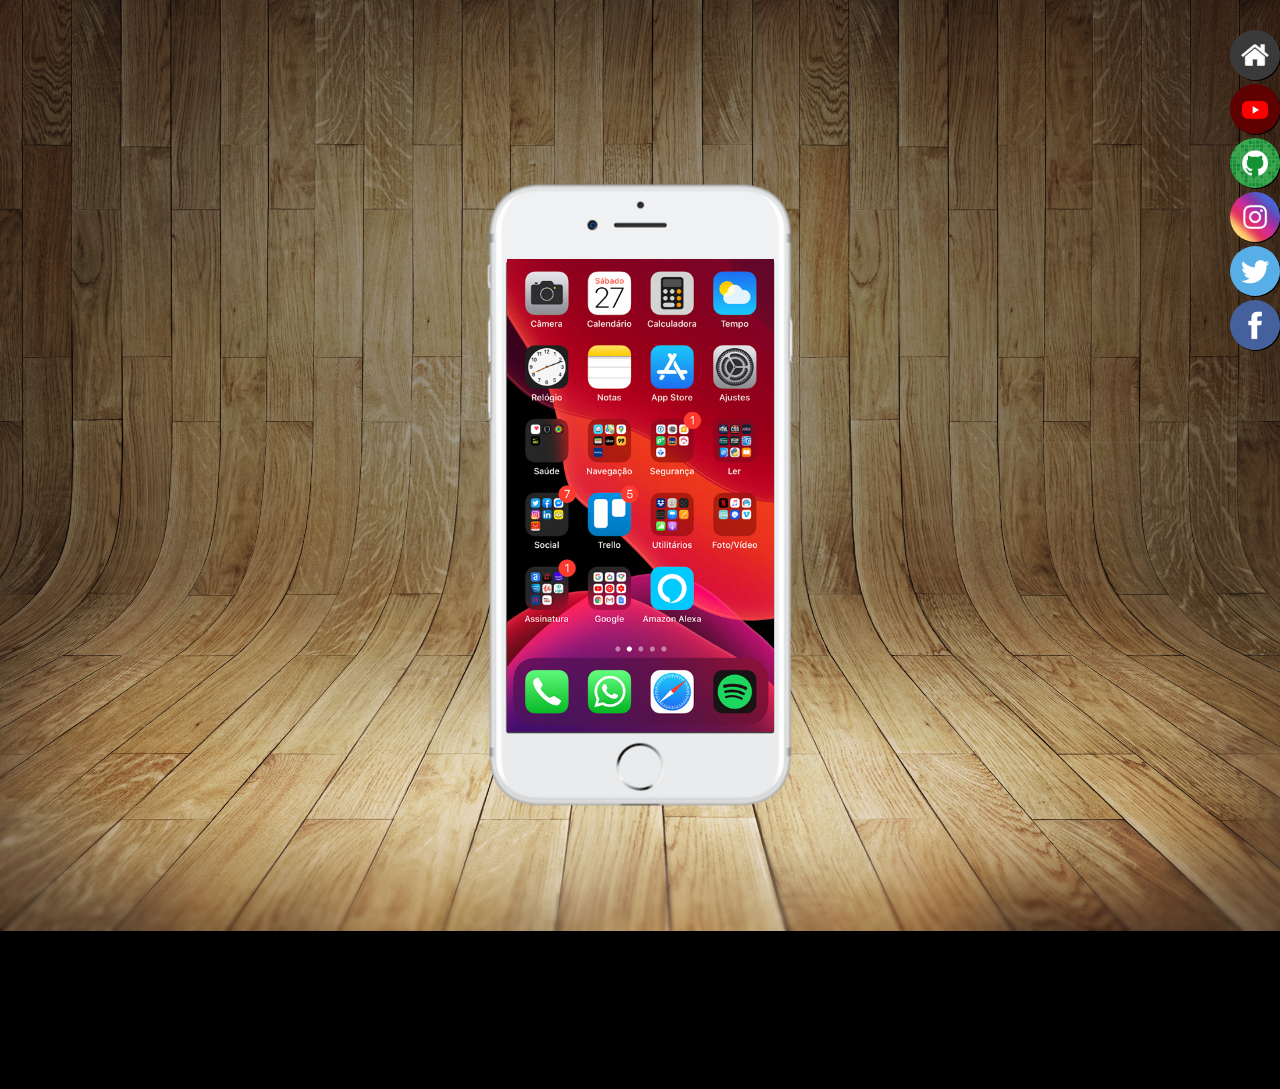
<file: index.html>
<!DOCTYPE html>
<html lang="pt-br">
<head>
    <meta charset="UTF-8">
    <meta http-equiv="X-UA-Compatible" content="IE=edge">
    <meta name="viewport" content="width=device-width, initial-scale=1.0">
    <title>Projeto redes Sociais.</title>
    <link rel="shortcut icon" href="imagens/pacote-d013/favicon.ico" type="image/x-icon">
    <link rel="stylesheet" href="style/style.css">
</head>
<body>
    <main>
        <section id="telefone">
            <iframe src="home.html" name="tela" id="tela" frameborder="0"></iframe>
        </section>
        <section id="redes-sociais">
            <a href="home.html" target="tela"><img src="imagens/pacote-d013/imagens/logo-home.jpg" alt="Home"></a> <br>
            <a href="youtube.html" target="tela"> <img src="imagens/pacote-d013/imagens/logo-youtube.jpg" alt="youtube"></a> <br>
            <a href="#" target="tela"> <img src="imagens/pacote-d013/imagens/logo-github.jpg" alt="github"></a> <br>
            <a href="#" target="tela"> <img src="imagens/pacote-d013/imagens/logo-instagram.jpg" alt="instagram"></a> <br>
            <a href="#" target="tela"> <img src="imagens/pacote-d013/imagens/logo-twitter.jpg" alt="twitter"></a> <br>
            <a href="#" target="tela"> <img src="imagens/pacote-d013/imagens/logo-facebook.jpg" alt="facebook"></a> <br>
        </section>
    </main>
</body>
</html>
</file>
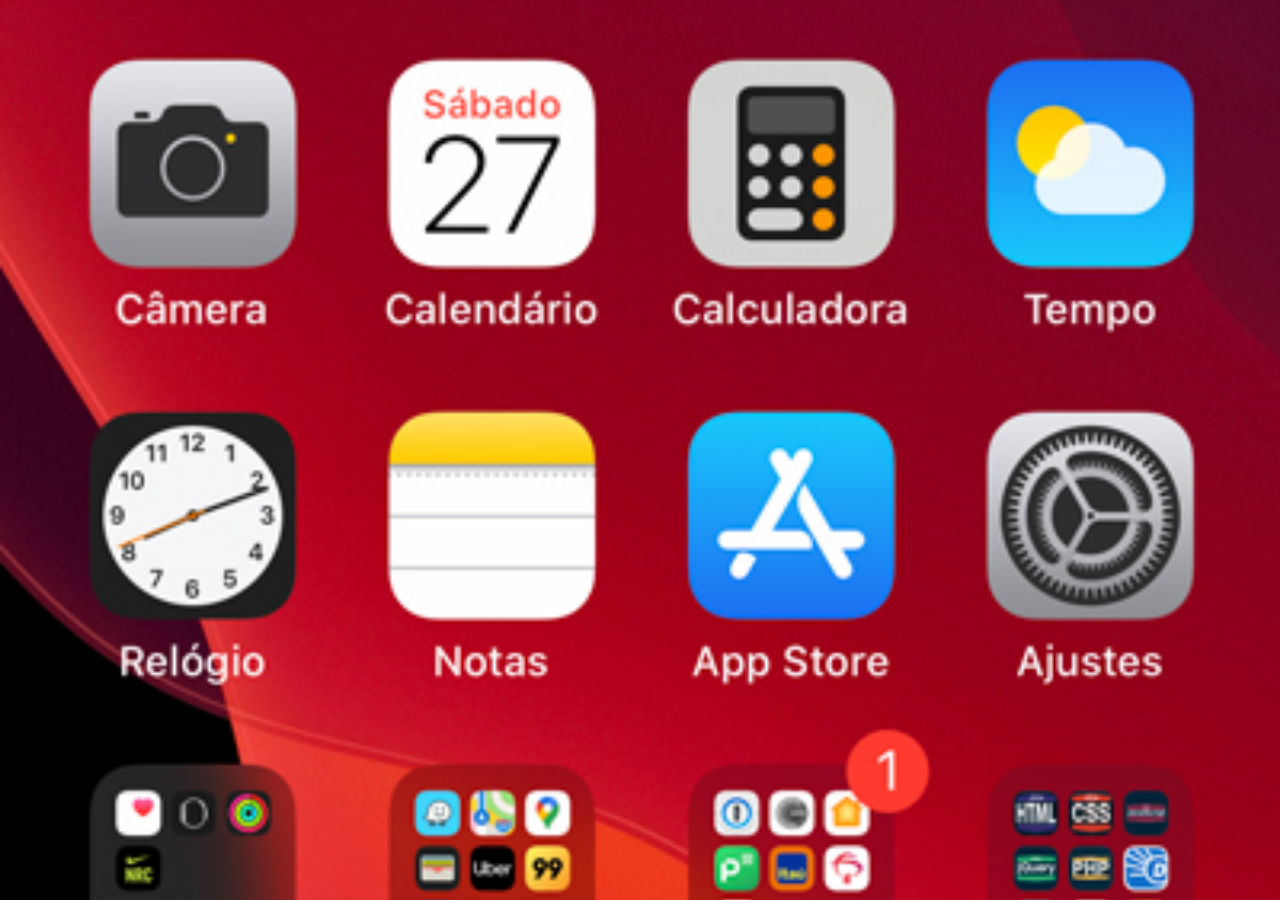
<file: home.html>
<!DOCTYPE html>
<html lang="pt-br">
<head>
    <meta charset="UTF-8">
    <meta http-equiv="X-UA-Compatible" content="IE=edge">
    <meta name="viewport" content="width=device-width, initial-scale=1.0">
    <title>Home</title>
</head>
<style>
    * {
        margin: 0px;
        padding: 0px;

    }
    body {
        height: 100vh;
        width: 100vw;
        background: black url("imagens/pacote-d013/imagens/tela-home.jpg") no-repeat top center;
        background-size: cover;
    }
</style>
<body>
    
</body>
</html>
</file>
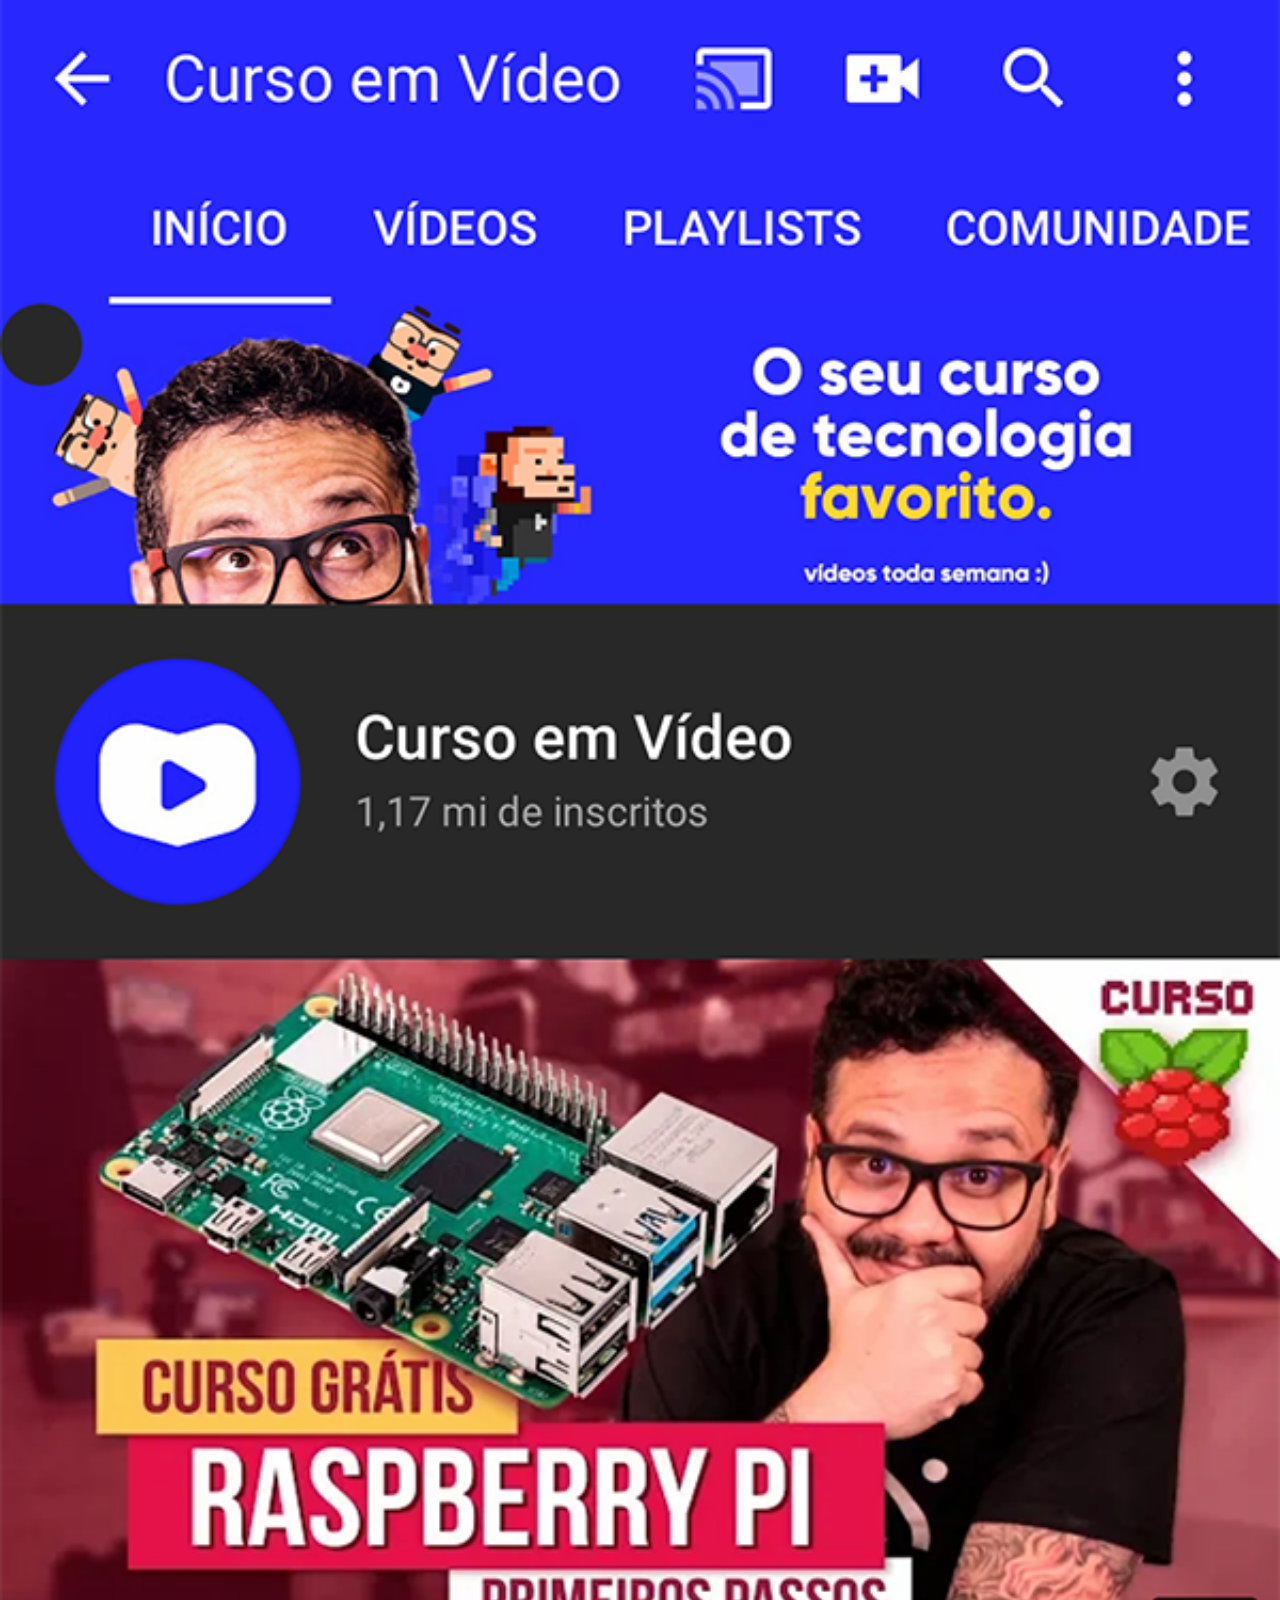
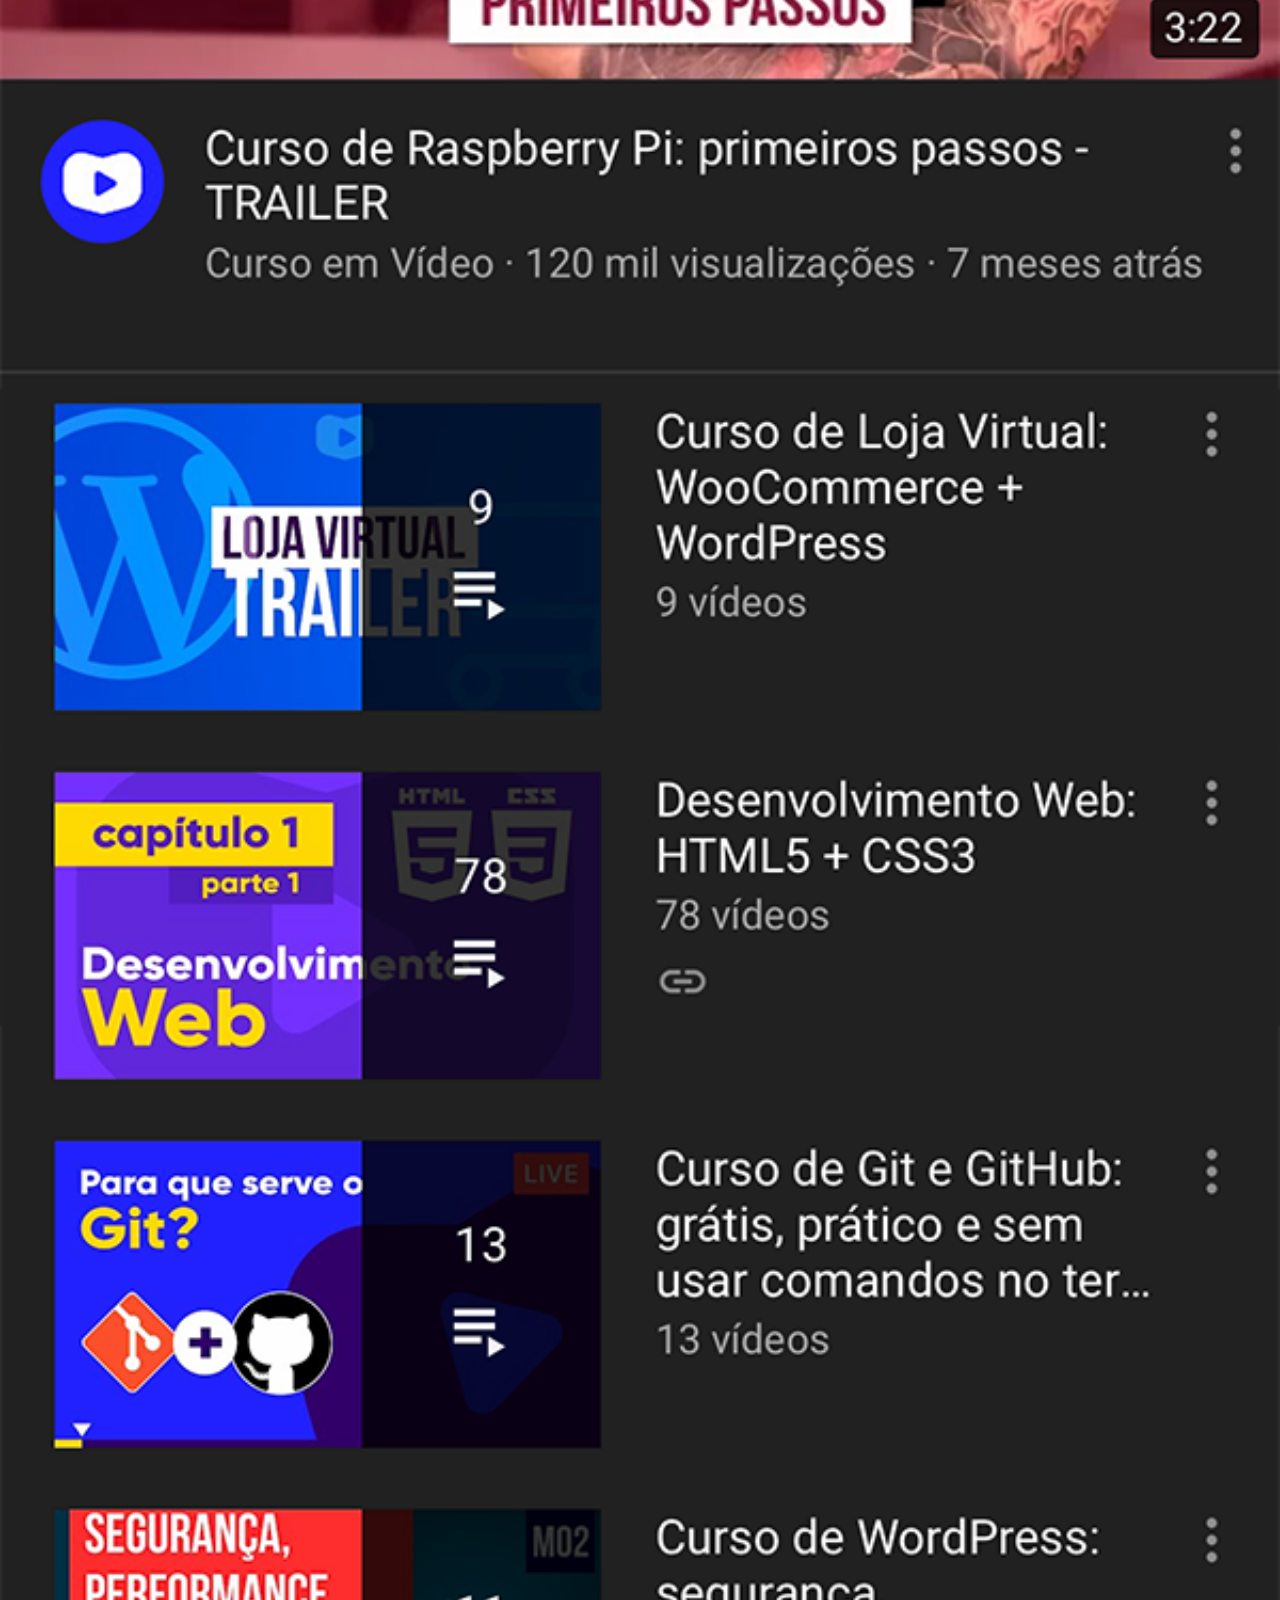
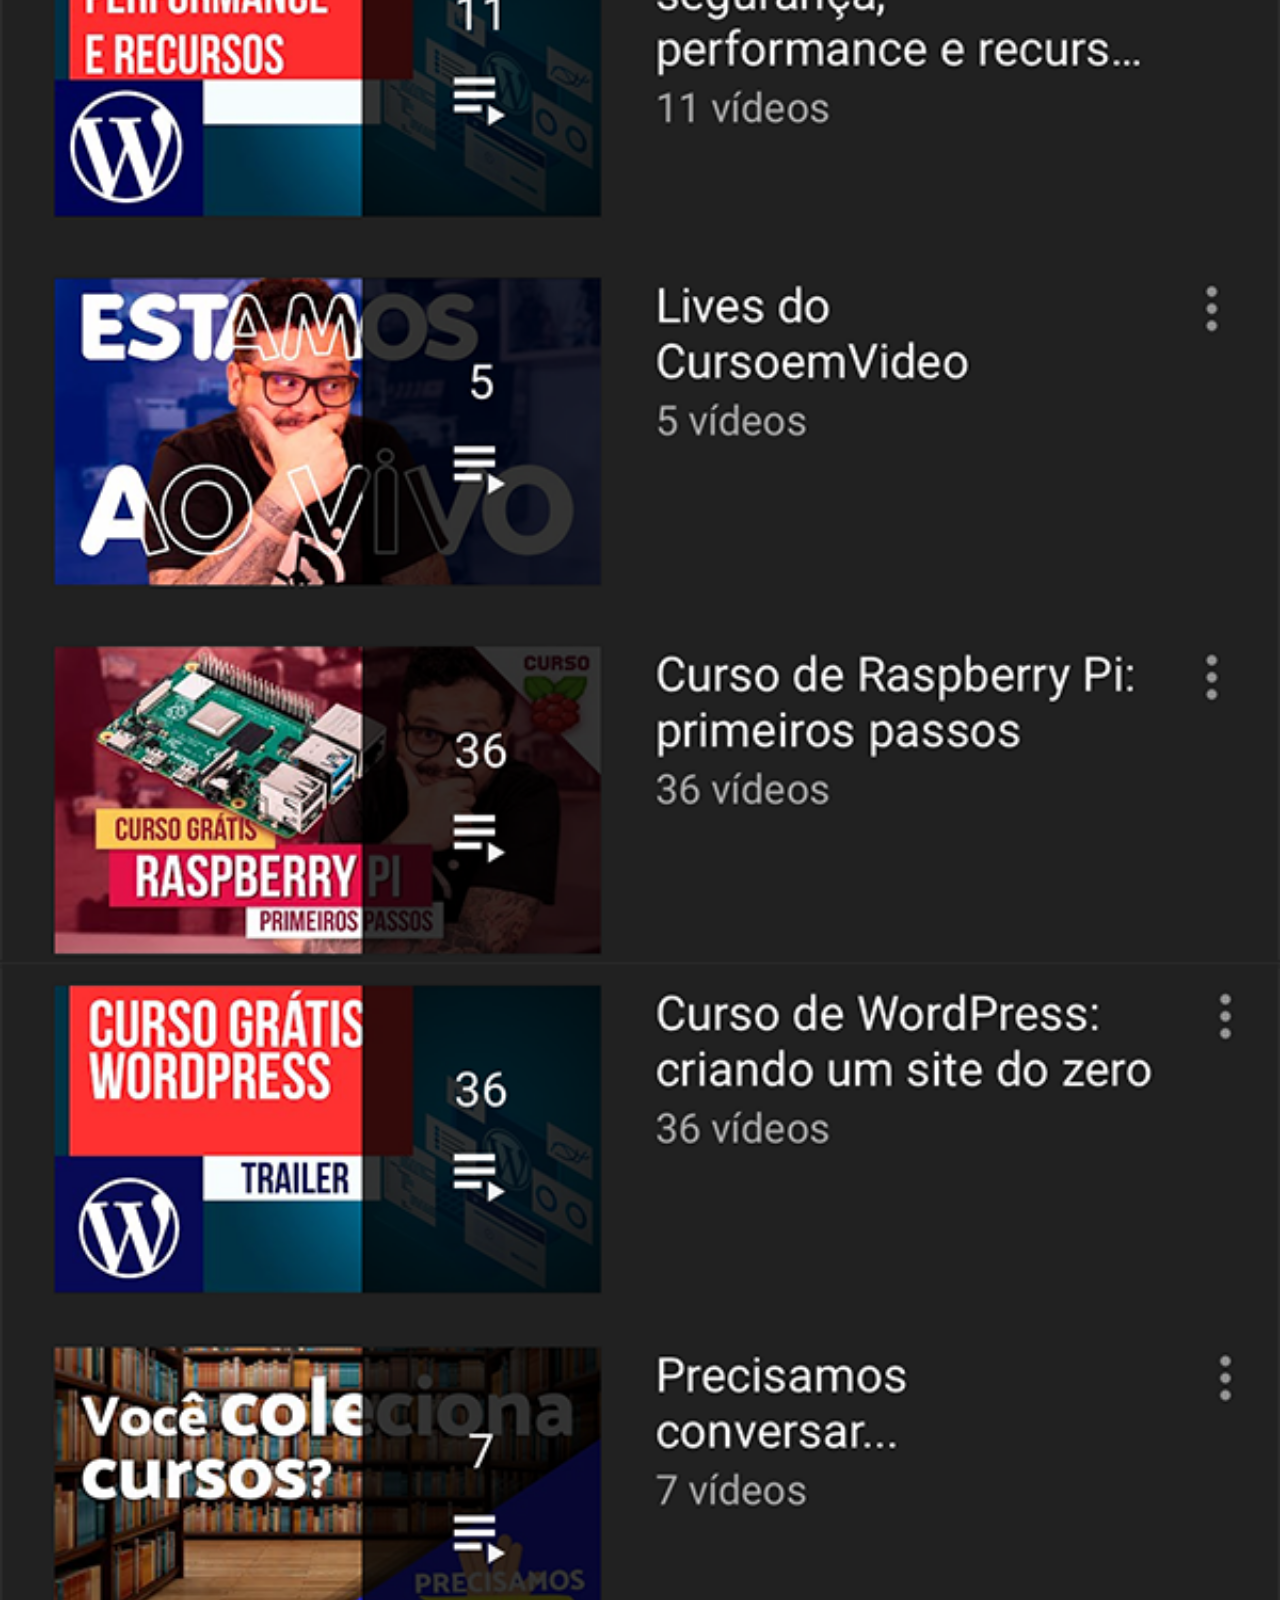
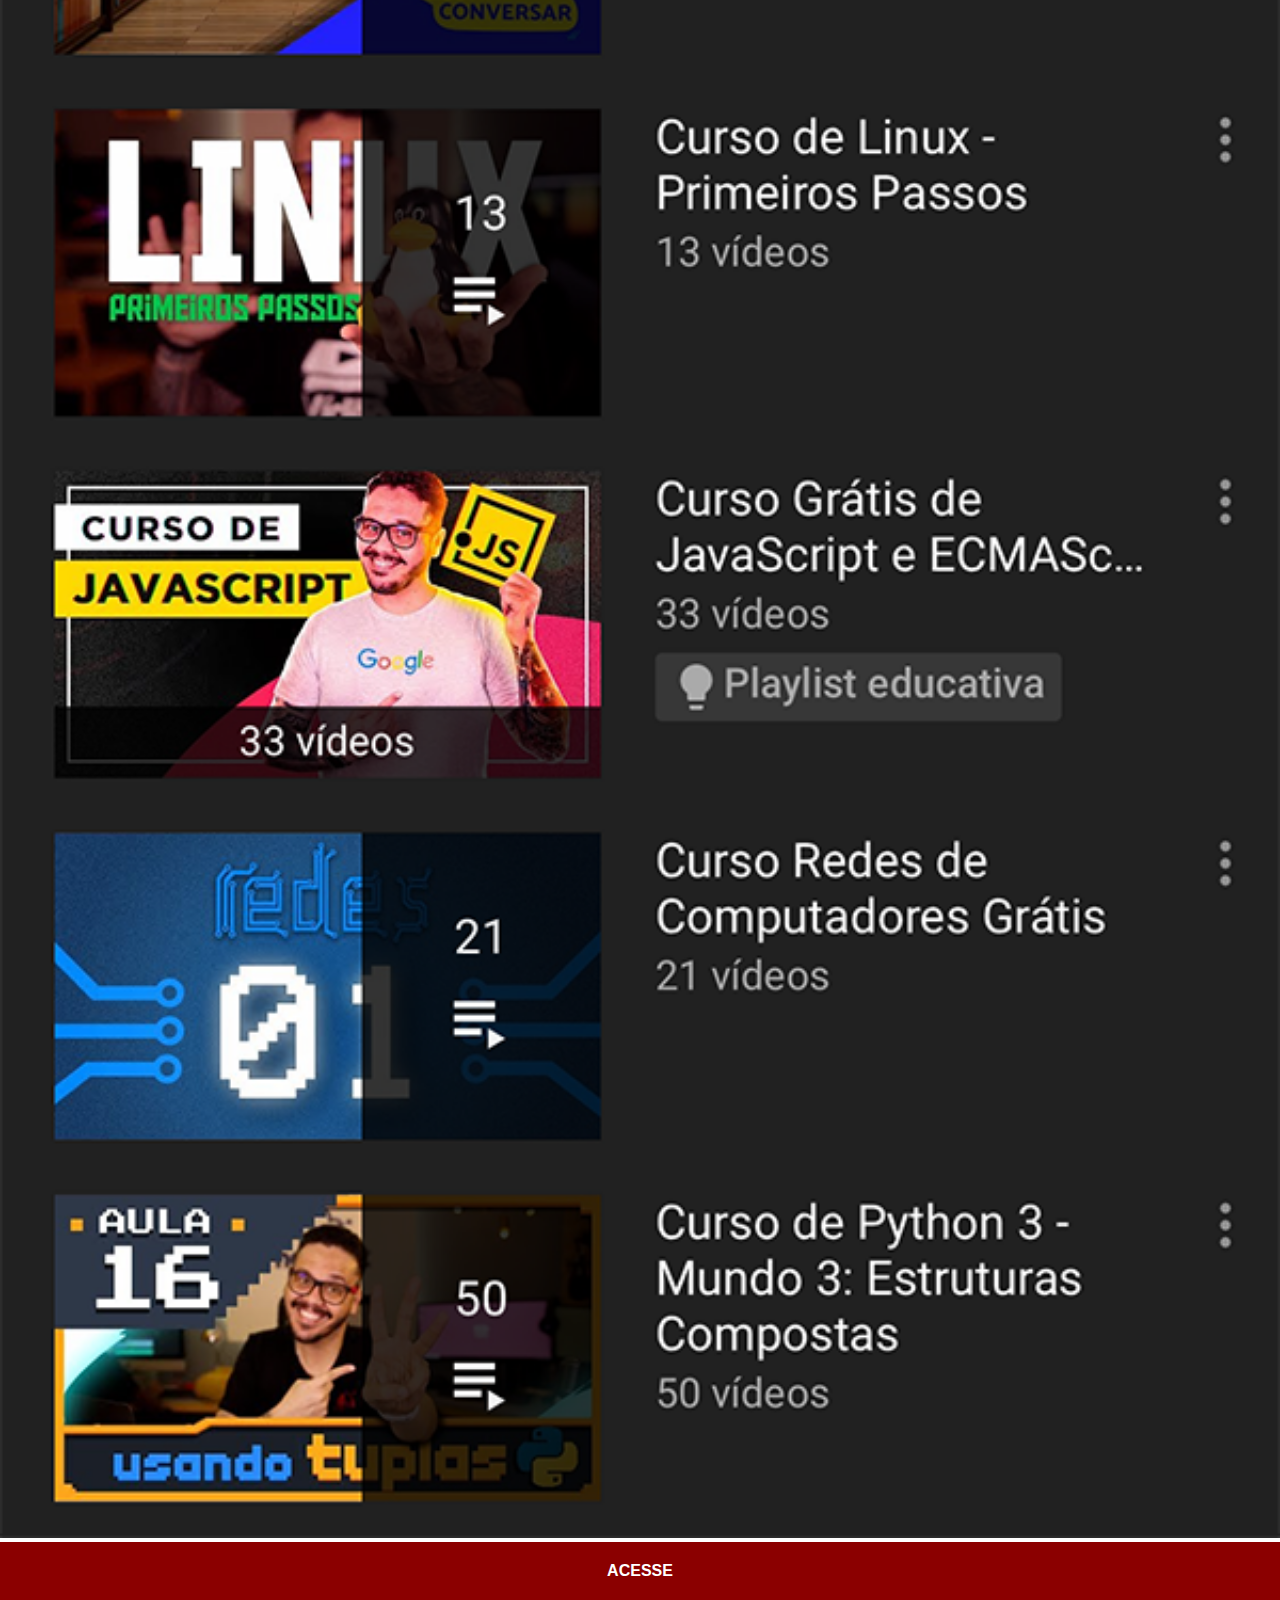
<file: youtube.html>
<!DOCTYPE html>
<html lang="pt-br">
<head>
    <meta charset="UTF-8">
    <meta http-equiv="X-UA-Compatible" content="IE=edge">
    <meta name="viewport" content="width=device-width, initial-scale=1.0">
    <title>YouTube</title>
    <link rel="stylesheet" href="style/social.css">
</head>
<body>
    <img src="imagens/pacote-d013/imagens/tela-youtube.png" alt="YouTube">
    <a href="https://www.youtube.com/@CursoemVideo/playlists" target="_blank">ACESSE</a>
</body>
</html>
</file>
<file: style/style.css>
@charset "UTF-8";
* {
    margin: 0px;
    padding: 0px;
    font-family: Arial, Helvetica, sans-serif;
}
::-webkit-scrollbar {
    height: 0px;
    width: 0px;
}
html, body {
   
    height: 110%;
    width: 100%;
    background-color: black;
    
}
body {
    background:  url("../imagens/pacote-d013/imagens/fundo-madeira.jpg") no-repeat top center;
    background-size: cover;
    background-attachment: fixed;
}
main {
    height: 110vh;
    position: relative;
    
}
section#telefone {
    position: absolute;
    top: 50%;
    left: 50%;
    transform: translate(-50%, -50%);

    
    height: 627px;
    width: 311px;
    background-color: blue;
    background: url("../imagens/pacote-d013/imagens/frame-iphone.png") no-repeat;
}
iframe#tela {
    position:relative;
    top: 50%;
    left:50%;
    transform: translate(-50%, -50%);
   
    height: 473px;
    width: 267px;
}
section#redes-sociais > a > img {
    height: 50px;
    width: 50px;
    border-radius: 50%;
    box-shadow: 1px 1px 0px black;
    box-sizing: border-box;
   
    
}
section#redes-sociais {
    text-align: right;
    padding-top: 30px;

}
section#redes-sociais > a > img:hover {
    border: 2px solid white;
    transform: translate(-2px, -2px);
    box-shadow: 5px 5px 10px rgba(0, 0, 0, 0.523);
    transition: transform 0.5s border 0.5s;
}
</file>
<file: style/social.css>
@charset "UTF-8";

* {
    padding: 0px;
    margin: 0px;
    font-family: Arial, Helvetica, sans-serif;
}

::-webkit-scrollbar {
    height: 0px;
    width: 0px;
}
img {
    height: 100%;
    width: 100%;

}
a {
    display: block;
    color: white;
    background-color: darkred;
    padding: 20px;
    text-align: center;
    font-weight: bold;
    text-decoration: none;
}
A:hover {
    background-color: red;
}
</file>
